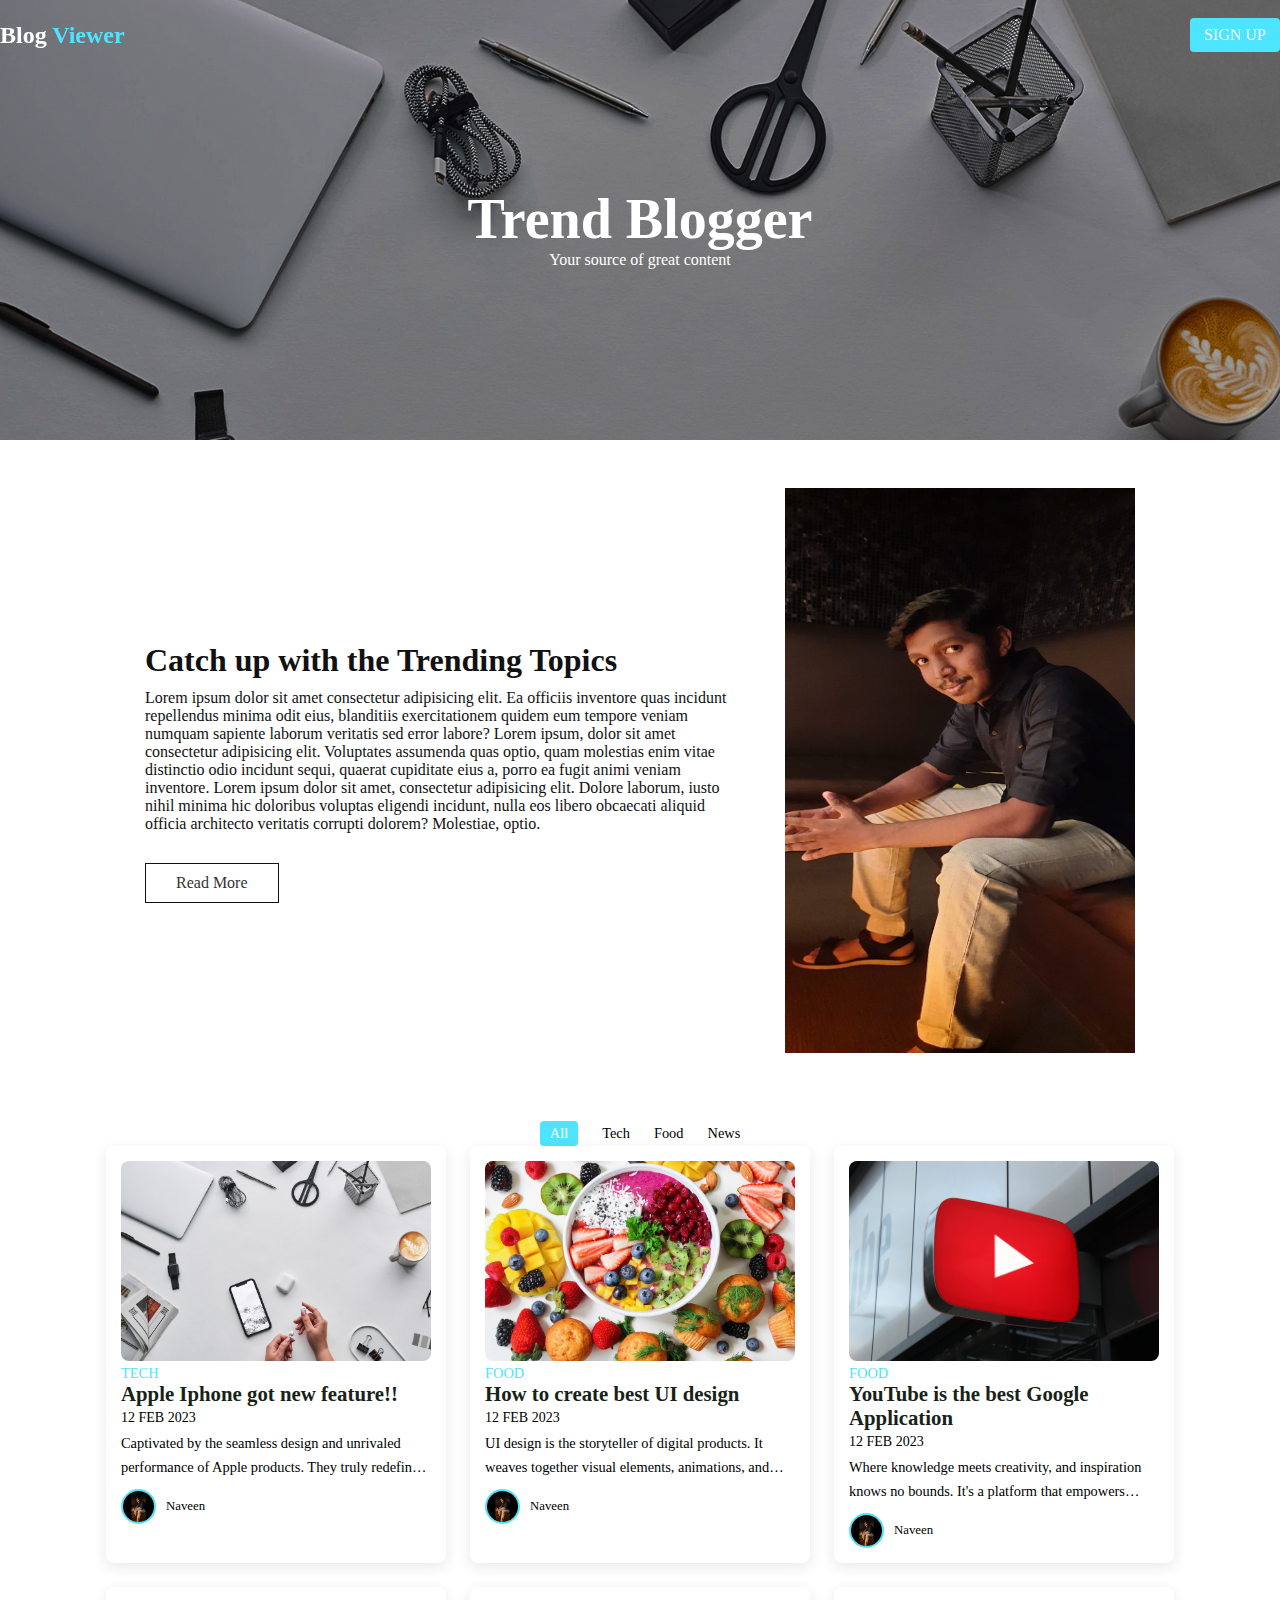
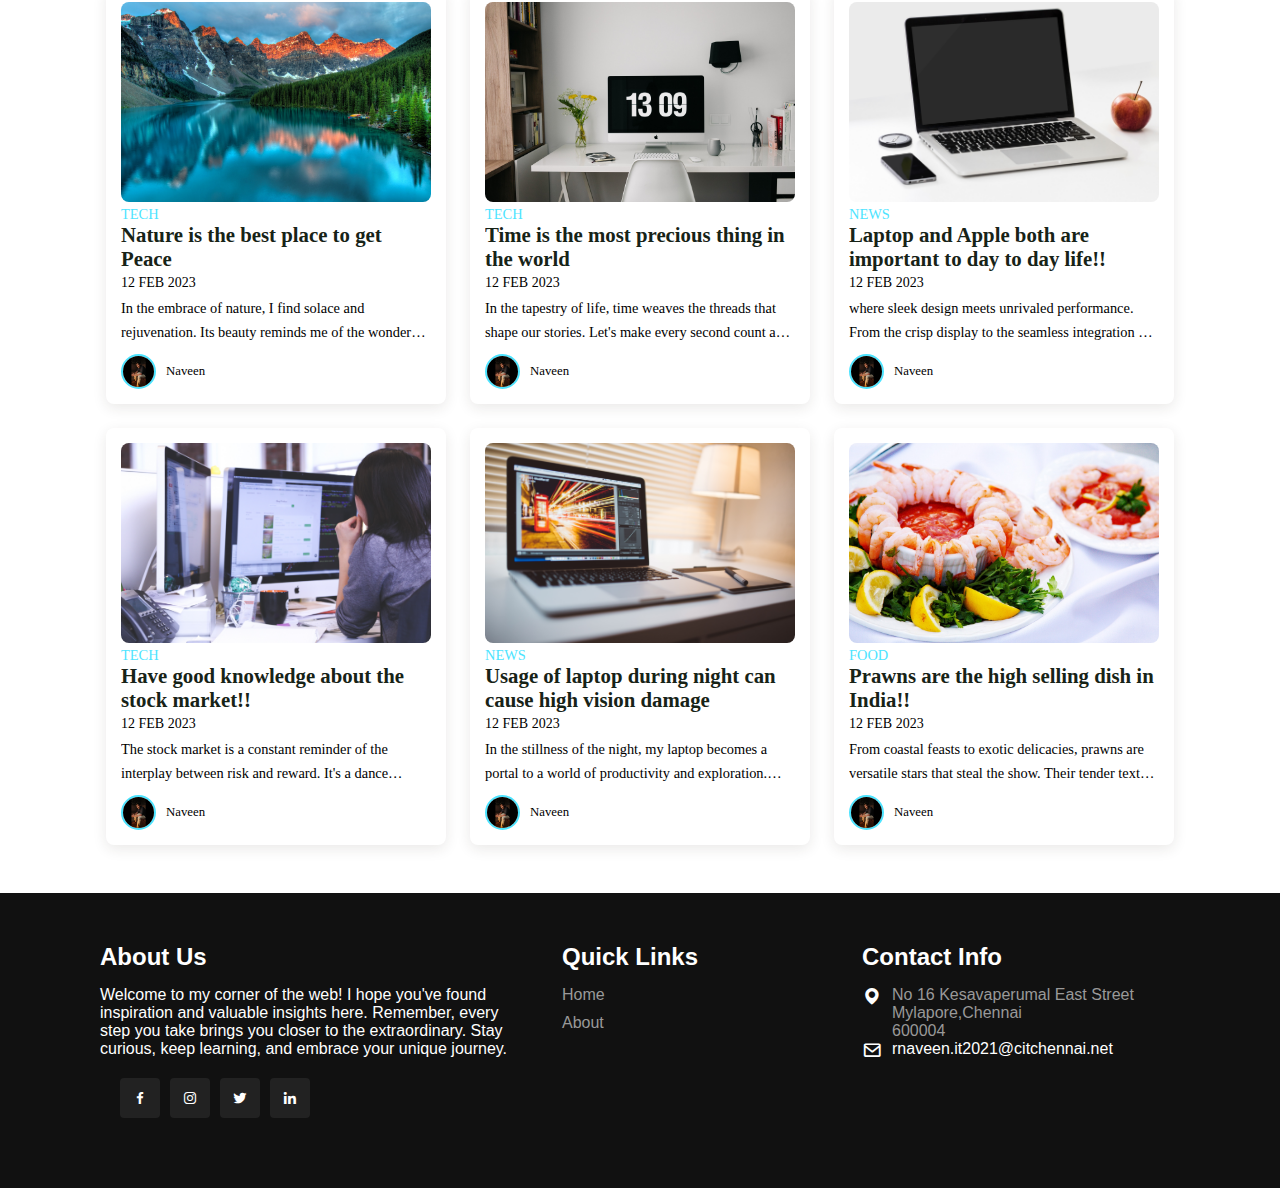
<file: Blog/index.html>
<!DOCTYPE html>
<html lang="en">
<head>
    <meta charset="UTF-8">
    <meta http-equiv="X-UA-Compatible" content="IE=edge">
    <meta name="viewport" content="width=device-width, initial-scale=1.0">
    <title>Blogger</title>
    <link rel="stylesheet" href="style.css">
    <link href='https://unpkg.com/boxicons@2.1.4/css/boxicons.min.css' rel='stylesheet'>
</head>
<body>
    <header>
        <div class="nav-container">
            <a href="#" class="logo">Blog <span>Viewer</span></a>
            <a href="index2.html" class="login">Sign up</a>
        </div>
    </header>
    <section class="home" id="home">
        <div class="home-text container">
            <h2 class="home-title"> Trend Blogger</h2>
            <span class="home-subtitle">Your source of great content</span>
        </div>
    </section>
    <section class="about conatiner" id="about">
        <div class="contentBx">
            <h2 class="titletext">Catch up with the Trending Topics</h2>
            <p class="title-text">
                Lorem ipsum dolor sit amet consectetur adipisicing elit. Ea officiis inventore quas incidunt repellendus minima odit eius, blanditiis exercitationem quidem eum tempore veniam numquam sapiente laborum veritatis sed error labore?
                Lorem ipsum, dolor sit amet consectetur adipisicing elit. Voluptates assumenda quas optio, quam molestias enim vitae distinctio odio incidunt sequi, quaerat cupiditate eius a, porro ea fugit animi veniam inventore.
                Lorem ipsum dolor sit amet, consectetur adipisicing elit. Dolore laborum, iusto nihil minima hic doloribus voluptas eligendi incidunt, nulla eos libero obcaecati aliquid officia architecto veritatis corrupti dolorem? Molestiae, optio.
            </p>
            <a href="#" class="btn2">Read More</a>
        </div>
        <div class="imgbx"> 
            <img src="about.JPG" alt="" class="fitBg">
        </div>
    </section>
    <div class="post-filter container" id="filter-container">
        <span class="filter-item active-filter" data-filter="all">All</span>
        <span class="filter-item" data-filter="tech">Tech</span>
        <span class="filter-item" data-filter="food">Food</span>
        <span class="filter-item" data-filter="news">News</span>
    </div>
    <div class="post container" id="post-container">
        <!-- post1 -->
        <div class="post-box tech">
            <img src="img1.jpg" alt="" class="post-img">
            <h2 class="category">Tech</h2>
            <a href="#" class="post-title">Apple Iphone got new feature!!</a>
            <span class="post-date">12 Feb 2023</span>
            <p class="post-description">Captivated by the seamless design and unrivaled performance of Apple products. They truly redefine innovation and elevate the user experience.</p>
            <div class="profile">
                <img src="testi1.jpg" alt="" class="profile-img">
                <span class="profile-name">Naveen</span>
            </div>
        </div>
                <!-- post2 -->
        <div class="post-box food">
            <img src="img2.jpg" alt="" class="post-img">
            <h2 class="category">Food</h2>
            <a href="blog1.html" class="post-title">How to create best UI design</a>
            <span class="post-date">12 Feb 2023</span>
            <p class="post-description">UI design is the storyteller of digital products. It weaves together visual elements, animations, and interactions to create narratives that guide and engage users on their digital journeys.</p>
            <div class="profile">
                <img src="testi1.jpg" alt="" class="profile-img">
                    <span class="profile-name">Naveen</span>
            </div>
        </div>
                            <!-- post3 -->
        <div class="post-box food">
            <img src="img3.jpg" alt="" class="post-img">
            <h2 class="category">Food</h2>
            <a href="#" class="post-title">YouTube is the best Google Application</a>
            <span class="post-date">12 Feb 2023</span>
            <p class="post-description">Where knowledge meets creativity, and inspiration knows no bounds. It's a platform that empowers creators to share their stories and passions with the world.</p>
            <div class="profile">
                <img src="testi1.jpg" alt="" class="profile-img">
                <span class="profile-name">Naveen</span>
            </div>
        </div>    
                    <!-- post4 -->
        <div class="post-box tech">
            <img src="img4.jpg" alt="" class="post-img">
            <h2 class="category">Tech</h2>
            <a href="#" class="post-title">Nature is the best place to get Peace</a>
            <span class="post-date">12 Feb 2023</span>
            <p class="post-description">In the embrace of nature, I find solace and rejuvenation. Its beauty reminds me of the wonders that exist beyond the concrete jungles we inhabit.</p>
            <div class="profile">
                <img src="testi1.jpg" alt="" class="profile-img">
                <span class="profile-name">Naveen</span>
            </div>
        </div>
                    <!-- post5 -->
        <div class="post-box tech">
            <img src="img5.jpg" alt="" class="post-img">
            <h2 class="category">Tech</h2>
            <a href="#" class="post-title">Time is the most precious thing in the world</a>
            <span class="post-date">12 Feb 2023</span>
            <p class="post-description">In the tapestry of life, time weaves the threads that shape our stories. Let's make every second count and create a legacy that stands the test of time.</p>
            <div class="profile">
                <img src="testi1.jpg" alt="" class="profile-img">
                <span class="profile-name">Naveen</span>
            </div>
        </div>
                    <!-- post6 -->
        <div class="post-box news">
            <img src="img6.jpg" alt="" class="post-img">
            <h2 class="category">News</h2>
            <a href="#" class="post-title">Laptop and Apple both are important to day to day life!!</a>
            <span class="post-date">12 Feb 2023</span>
            <p class="post-description">where sleek design meets unrivaled performance. From the crisp display to the seamless integration of hardware and software, they elevate my productivity and inspire my creativity</p>
            <div class="profile">
                <img src="testi1.jpg" alt="" class="profile-img">
                <span class="profile-name">Naveen</span>
            </div>
        </div>
                    <!-- post7 -->
        <div class="post-box tech">
            <img src="img7.jpg" alt="" class="post-img">
            <h2 class="category">Tech</h2>
            <a href="#" class="post-title">Have good knowledge about the stock market!!</a>
            <span class="post-date">12 Feb 2023</span>
            <p class="post-description">The stock market is a constant reminder of the interplay between risk and reward. It's a dance between caution and opportunity, where calculated decisions can pave the way for financial success. Let's tread this path with confidence and diligence.</p>
            <div class="profile">
                <img src="testi1.jpg" alt="" class="profile-img">
                <span class="profile-name">Naveen</span>
            </div>
        </div>
                    <!-- post8 -->
        <div class="post-box news">
            <img src="img8.jpg" alt="" class="post-img">
            <h2 class="category">News</h2>
            <a href="#" class="post-title">Usage of laptop during night can cause high vision damage</a>
            <span class="post-date">12 Feb 2023</span>
            <p class="post-description">In the stillness of the night, my laptop becomes a portal to a world of productivity and exploration. With dimmed lights and a focused mind, I delve into projects, research, and indulge in the joy of uninterrupted work</p>
            <div class="profile">
                <img src="testi1.jpg" alt="" class="profile-img">
                <span class="profile-name">Naveen</span>
            </div>
        </div>
                    <!-- post9 -->
        <div class="post-box food">
            <img src="img10.jpg" alt="" class="post-img">
            <h2 class="category">Food</h2>
            <a href="#" class="post-title">Prawns are the high selling dish in India!!</a>
            <span class="post-date">12 Feb 2023</span>
            <p class="post-description">From coastal feasts to exotic delicacies, prawns are versatile stars that steal the show. Their tender texture and delicate flavor make every dish an unforgettable experience.</p>
            <div class="profile">
                <img src="testi1.jpg" alt="" class="profile-img">
                <span class="profile-name">Naveen</span>
            </div>
        </div>
    </div>
    <footer>
        <div class="footer-container">
            <div class="sec aboutus">
                <h2>About Us</h2>
                <p>Welcome to my corner of the web! I hope you've found inspiration and valuable insights here. Remember, every step you take brings you closer to the extraordinary. Stay curious, keep learning, and embrace your unique journey.</p>    
                <ul class="sci">
                    <li><a href="#"><i class="bx bxl-facebook"></i></a></li>
                    <li><a href="#"><i class="bx bxl-instagram"></i></a></li>
                    <li><a href="#"><i class="bx bxl-twitter"></i></a></li>
                    <li><a href="#"><i class="bx bxl-linkedin"></i></a></li>
                </ul>
            </div>
            <div class="sec quicklinks">
                <h2>Quick Links</h2>
                <ul>
                    <li> <a href="#">Home</a></li>
                    <li><a href="#">About</a></li>
                </ul>
            </div>
            <div class="sec contactBx">
                <h2>Contact Info</h2>
                <ul class="info">
                    <li>
                        <span><i class='bx bxs-map'></i></span>
                        <span>No 16 Kesavaperumal East Street <br>Mylapore,Chennai <br> 600004</span>
                    </li>
                    <li>
                        <span><i class="bx bx-envelope"></i></span>
                            <p><a href="Mailto:rnaveen.it2021@citchennai.net">rnaveen.it2021@citchennai.net</a></p>
                    </li>
                </ul>
            </div>
        </div>
    </footer>
    <script src="https://cdnjs.cloudflare.com/ajax/libs/jquery/3.6.4/jquery.min.js" integrity="sha512-pumBsjNRGGqkPzKHndZMaAG+bir374sORyzM3uulLV14lN5LyykqNk8eEeUlUkB3U0M4FApyaHraT65ihJhDpQ==" crossorigin="anonymous" referrerpolicy="no-referrer"></script>
    <script src="main.js"></script>
</body>
</html>
</file>
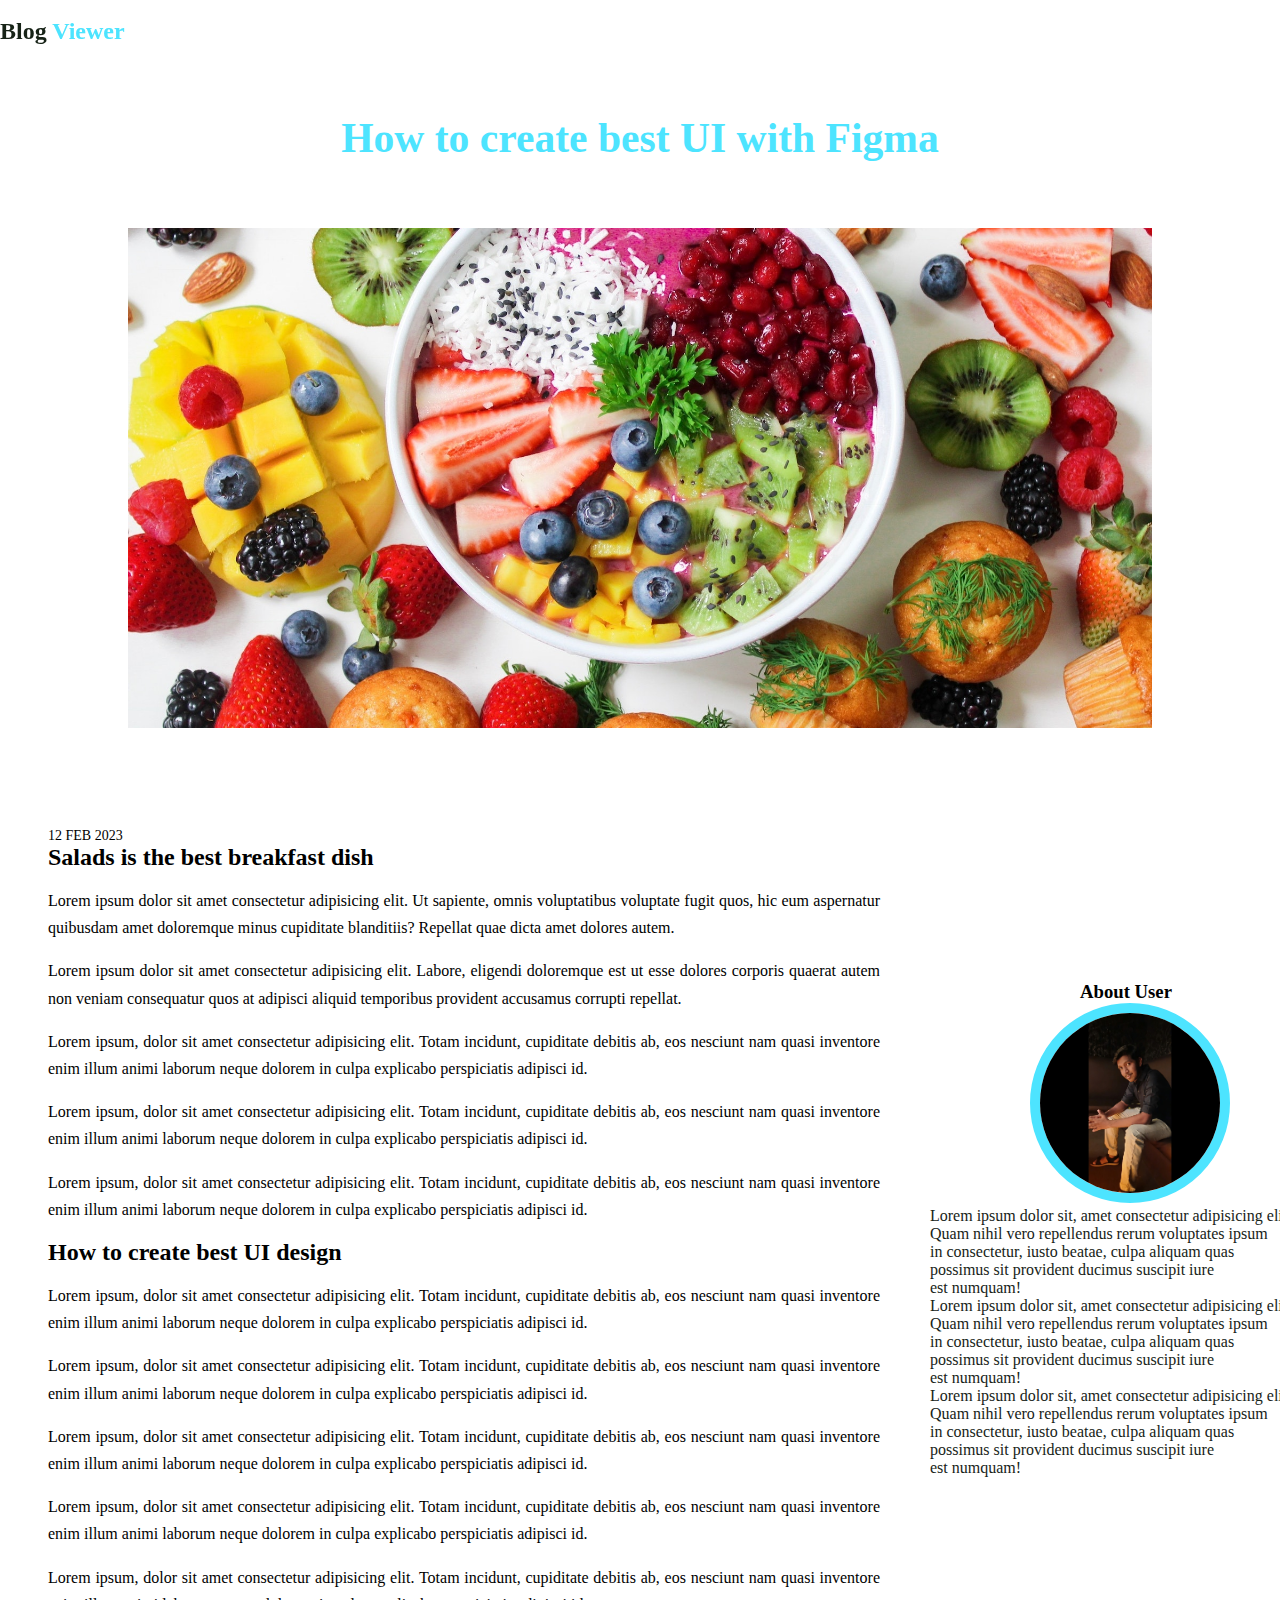
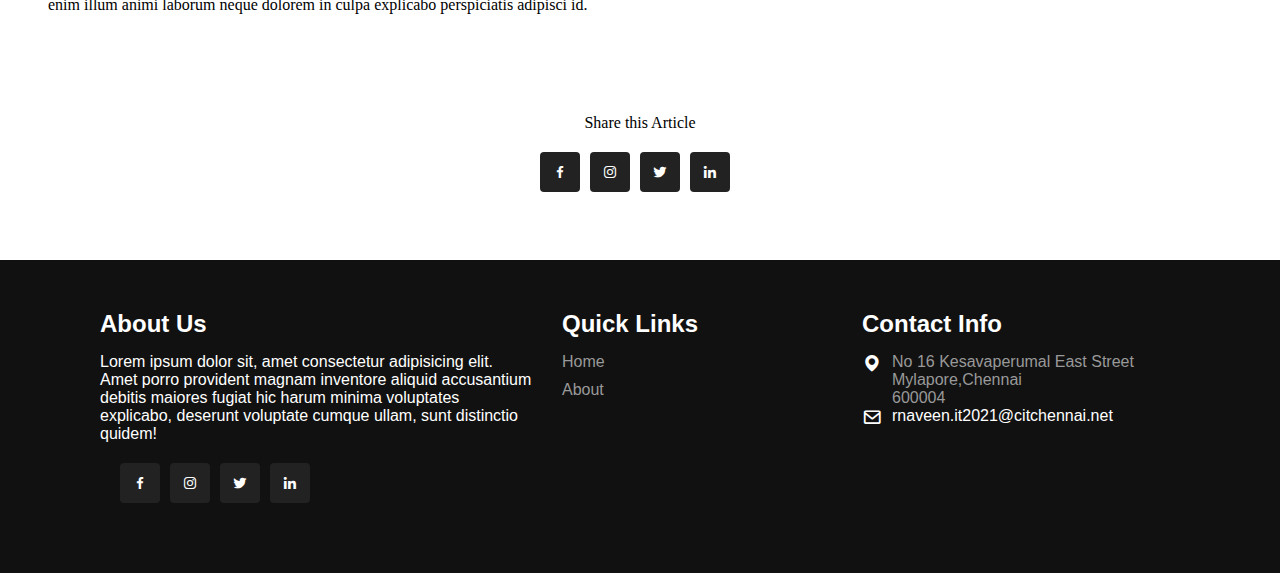
<file: Blog/blog1.html>
<!DOCTYPE html>
<html lang="en">
<head>
    <meta charset="UTF-8">
    <meta http-equiv="X-UA-Compatible" content="IE=edge">
    <meta name="viewport" content="width=device-width, initial-scale=1.0">
    <title>Blogger</title>
    <link rel="stylesheet" href="style.css">
    <link href='https://unpkg.com/boxicons@2.1.4/css/boxicons.min.css' rel='stylesheet'>
</head>
<body>
    <header>
        <div class="nav-container">
            <a href="#" class="logo1">Blog <span>Viewer</span></a>
        </div>
    </header>
        <div class="header-content post-container">
            <a href="index.html" class="back-home"></a>
            <h1 class="header-title">
                How to create best UI with Figma
            </h1>
            <img src="img2.jpg" alt="" class="header-img">
        </div>

    <section class="post-content post-container">
        <div class="section-left">
            <span class="post-date">12 Feb 2023</span>
            <h2 class="sub-heafding">Salads is the best breakfast dish</h2>
            <p class="post-text">Lorem ipsum dolor sit amet consectetur adipisicing elit. Ut sapiente, omnis voluptatibus voluptate fugit quos, hic eum aspernatur quibusdam amet doloremque minus cupiditate blanditiis? Repellat quae dicta amet dolores autem.</p>
            <p class="post-text">Lorem ipsum dolor sit amet consectetur adipisicing elit. Labore, eligendi doloremque est ut esse dolores corporis quaerat autem non veniam consequatur quos at adipisci aliquid temporibus provident accusamus corrupti repellat.</p>
            <p class="post-text">Lorem ipsum, dolor sit amet consectetur adipisicing elit. Totam incidunt, cupiditate debitis ab, eos nesciunt nam quasi inventore enim illum animi laborum neque dolorem in culpa explicabo perspiciatis adipisci id.</p>
            <p class="post-text">Lorem ipsum, dolor sit amet consectetur adipisicing elit. Totam incidunt, cupiditate debitis ab, eos nesciunt nam quasi inventore enim illum animi laborum neque dolorem in culpa explicabo perspiciatis adipisci id.</p> 
            <p class="post-text">Lorem ipsum, dolor sit amet consectetur adipisicing elit. Totam incidunt, cupiditate debitis ab, eos nesciunt nam quasi inventore enim illum animi laborum neque dolorem in culpa explicabo perspiciatis adipisci id.</p> 
            <h2 class="sub-heafding">How to create best UI design</h2>
            <p class="post-text">Lorem ipsum, dolor sit amet consectetur adipisicing elit. Totam incidunt, cupiditate debitis ab, eos nesciunt nam quasi inventore enim illum animi laborum neque dolorem in culpa explicabo perspiciatis adipisci id.</p> 
            <p class="post-text">Lorem ipsum, dolor sit amet consectetur adipisicing elit. Totam incidunt, cupiditate debitis ab, eos nesciunt nam quasi inventore enim illum animi laborum neque dolorem in culpa explicabo perspiciatis adipisci id.</p> 
            <p class="post-text">Lorem ipsum, dolor sit amet consectetur adipisicing elit. Totam incidunt, cupiditate debitis ab, eos nesciunt nam quasi inventore enim illum animi laborum neque dolorem in culpa explicabo perspiciatis adipisci id.</p> 
            <p class="post-text">Lorem ipsum, dolor sit amet consectetur adipisicing elit. Totam incidunt, cupiditate debitis ab, eos nesciunt nam quasi inventore enim illum animi laborum neque dolorem in culpa explicabo perspiciatis adipisci id.</p> 
            <p class="post-text">Lorem ipsum, dolor sit amet consectetur adipisicing elit. Totam incidunt, cupiditate debitis ab, eos nesciunt nam quasi inventore enim illum animi laborum neque dolorem in culpa explicabo perspiciatis adipisci id.</p>  
        </div>
        <div class="section-right">
            <h3>About User</h3>
            <!-- <div class="img-about"> -->
                <img id="test" src="testi1.jpg" alt="" />
            <!-- </div> -->
            <div class="user-text">
                <p>Lorem ipsum dolor sit, amet consectetur adipisicing elit. <br> Quam nihil vero repellendus rerum voluptates ipsum <br> in consectetur, iusto beatae, culpa aliquam quas <br> possimus sit provident ducimus suscipit iure <br> est numquam!</p>
                <p>Lorem ipsum dolor sit, amet consectetur adipisicing elit. <br> Quam nihil vero repellendus rerum voluptates ipsum <br> in consectetur, iusto beatae, culpa aliquam quas <br> possimus sit provident ducimus suscipit iure <br> est numquam!</p>
                <p>Lorem ipsum dolor sit, amet consectetur adipisicing elit. <br> Quam nihil vero repellendus rerum voluptates ipsum <br> in consectetur, iusto beatae, culpa aliquam quas <br> possimus sit provident ducimus suscipit iure <br> est numquam!</p> 
            </div>
        </div>
        
    </section>
  <div class="share post-container1">
        <div class="span-left-container">
            <div class="span-left">
                <span class="share-title">
                    Share this Article
                </span>
            </div>
            <div class="span-right">
                <div class="sec1 aboutus">
                    <ul class="sci">
                        <li><a href="#"><i class="bx bxl-facebook"></i></a></li>
                        <li><a href="#"><i class="bx bxl-instagram"></i></a></li>
                        <li><a href="#"><i class="bx bxl-twitter"></i></a></li>
                        <li><a href="#"><i class="bx bxl-linkedin"></i></a></li>
                    </ul>
                </div>
            </div>
        </div>
    </div>
    <footer>
        <div class="footer-container">
            <div class="sec aboutus">
                <h2>About Us</h2>
                <p>Lorem ipsum dolor sit, amet consectetur adipisicing elit. Amet porro provident magnam inventore aliquid accusantium debitis maiores fugiat hic harum minima voluptates explicabo, deserunt voluptate cumque ullam, sunt distinctio quidem!</p>    
                <ul class="sci">
                    <li><a href="#"><i class="bx bxl-facebook"></i></a></li>
                    <li><a href="#"><i class="bx bxl-instagram"></i></a></li>
                    <li><a href="#"><i class="bx bxl-twitter"></i></a></li>
                    <li><a href="#"><i class="bx bxl-linkedin"></i></a></li>
                </ul>
            </div>
            <div class="sec quicklinks">
                <h2>Quick Links</h2>
                <ul>
                    <li> <a href="#">Home</a></li>
                    <li><a href="#">About</a></li>
                </ul>
            </div>
            <div class="sec contactBx">
                <h2>Contact Info</h2>
                <ul class="info">
                    <li>
                        <span><i class='bx bxs-map'></i></span>
                        <span>No 16 Kesavaperumal East Street <br>Mylapore,Chennai <br> 600004</span>
                    </li>
                    <li>
                        <span><i class="bx bx-envelope"></i></span>
                            <p><a href="Mailto:rnaveen.it2021@citchennai.net">rnaveen.it2021@citchennai.net</a></p>
                    </li>
                </ul>
            </div>
        </div>
    </footer>

    <script src="https://cdnjs.cloudflare.com/ajax/libs/jquery/3.6.4/jquery.min.js" integrity="sha512-pumBsjNRGGqkPzKHndZMaAG+bir374sORyzM3uulLV14lN5LyykqNk8eEeUlUkB3U0M4FApyaHraT65ihJhDpQ==" crossorigin="anonymous" referrerpolicy="no-referrer"></script>
    <script src="main.js"></script>
</body>
</html>
</file>
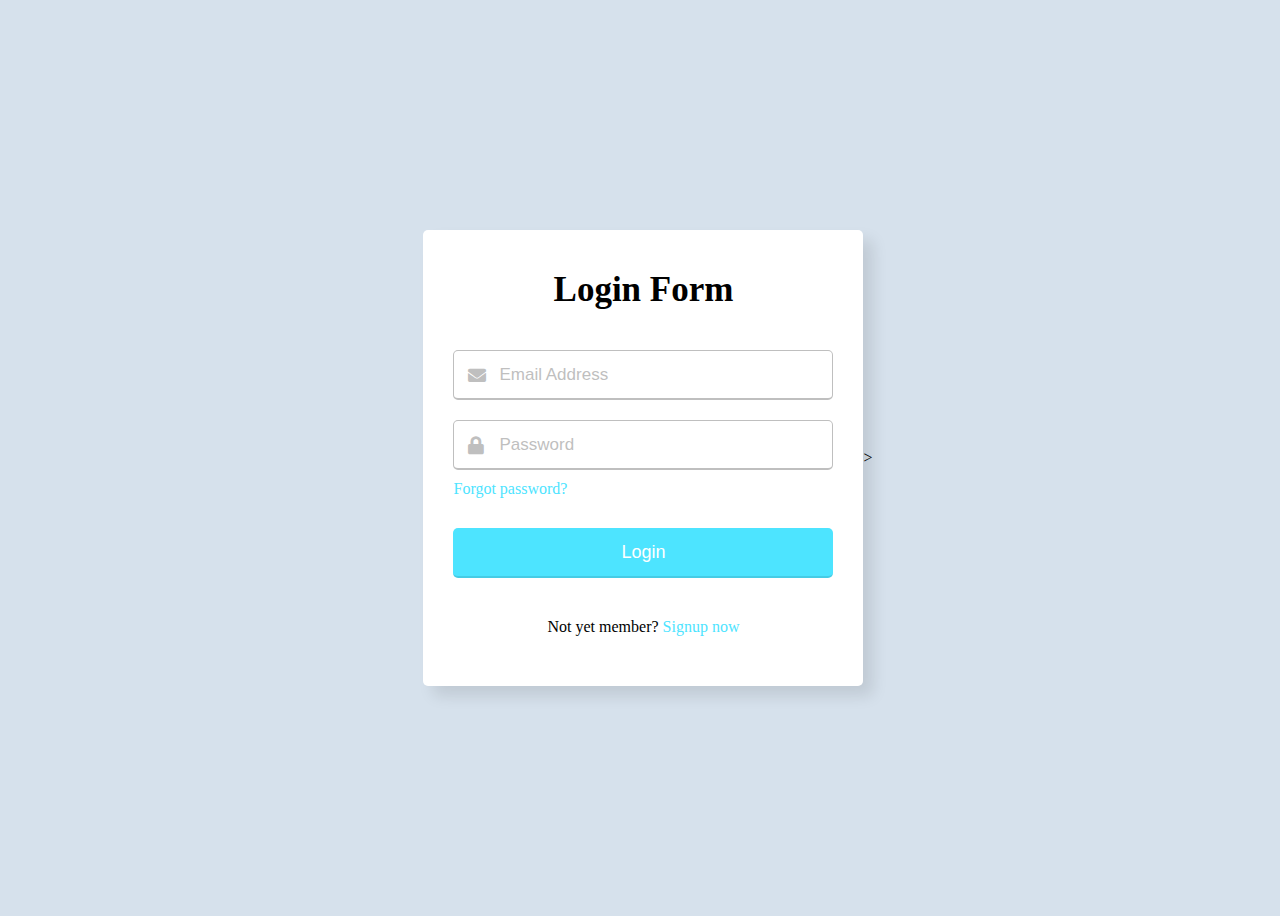
<file: Blog/index2.html>
<!DOCTYPE html
<!-- Code by CodeWithNepal - codewithnepal -->
<html lang="en">
<head>
  <meta charset="UTF-8">
  <meta name="viewport" content="width=device-width, initial-scale=1.0">
  <title>BLOGGER </title>
  <link rel="stylesheet" href="STYLE (2).css">
  <link rel="stylesheet" href="https://cdnjs.cloudflare.com/ajax/libs/font-awesome/5.15.3/css/all.min.css"/>
</head>
<body>
  <center>
  <body style="background-color:#5a85b13f;"></body>
    <div class="wrapper">
    <header> Login Form </header>
    <form action="index.html">
      <div class="field email">
        <div class="input-area">
          <input type="text" placeholder="Email Address">
          <i class="icon fas fa-envelope"></i>
          <i class="error error-icon fas fa-exclamation-circle"></i>
        </div>
        <div class="error error-txt">Email can't be blank</div>
      </div>
      <div class="field password">
        <div class="input-area">
          <input type="password" placeholder="Password">
          <i class="icon fas fa-lock"></i>
          <i class="error error-icon fas fa-exclamation-circle"></i>
        </div>
        <div class="error error-txt">Password can't be blank</div>
      </div>
      <div class="pass-txt"><a href="#">Forgot password?</a></div>
      <input type="submit" value="Login">
    </form>
    <div class="sign-txt">Not yet member? <a href="#">Signup now</a></div>
  </div>
    
    


  <script src="basic.js"></script>

  </center>
</body>
</html>>
</file>
<file: Blog/style.css>
@import url('https://fonts.googleapis.com/css2?family=Poppins:wght@300&display=swap');
*{
    font-family: 'Poppins'sans-serif;
    margin: 0;
    padding: 0;
    scroll-behavior: smooth;
    scroll-padding-top: 2rem;
    box-sizing: border-box;
}
:root{
    --container-color:#1a1e21;
    --second-color:rgba(77,228,255);
    --text-color:#172317;
    --bg-color:#fff;
}
::selection{
    color:var(--bg-color);
    background: var(--second-color);
}
a{
    text-decoration: none;
}
li{
    list-style: none;
}
img{
    width: 350px;
    height: 565px;
}
section{
    padding: 3rem 0 2rem;
}
.container{
    max-width: 1068px;
    margin: auto;
    width: 100%;
}
header{
    position: fixed;
    top: 0;
    left: 0;
    width: 100%;
    z-index: 200;
}
header.shadow{
    background: var(--bg-color);
    box-shadow: 0 1px 4px hsl(0 4% 14% / 10%);
    transition: .5s;
}
header.shadow .logo{
    color: var(--text-color);
}
.nav-container{
    display: flex;
    align-items: center;
    justify-content: space-between;
    padding: 18px 0;
}
.logo{
    font-size: 1.5rem;
    font-weight: 600;
    color: var(--bg-color);
}
.logo span{
    color: var(--second-color);
}
.login{
    padding: 8px 14px;
    text-transform: uppercase;
    font-weight: 500;
    border-radius: 4px;
    background: var(--second-color);
    color: var(--bg-color);
}
.login:hover{
    background: hsl(199, 98%, 56%);
}
.home{
    width: 100%;
    min-height: 440px;
    background-image: url("blog2.png");
    background-repeat:no-repeat  ;
    background-size: cover;
    display: grid;
    align-items: center;
    justify-content: center;
}
.home-text{
    color: var(--bg-color);
    text-align: center;
}

.home-title{
    font-size: 3.5rem;
    font-weight: bold;
}
.home-subtitle{
    font-size: 1rem;
    font-weight: 400;
}
.about
{
    position: relative;
    width: 100%;
    display: flex !important;
    justify-content: center;
    align-items: center;
}
.about .contentBx{
    max-width: 50%;
    width: 50%;
    text-align: left;
    padding-right: 40px;
}
.titletext{
    font-weight: 600;
    color: #111;
    font-size: 2rem;
    margin-bottom: 10px;
}
a{
    color: #fff;
}
.title-text{
    color:#111;
    font-size:1em;
}
.about .imgBx{
    position: relative;
    min-width: 50%;
    width: 50%;
    min-height: 500px;
}
.btn2{
    position: relative;
    display: inline-block;
    margin-top: 30px;
    padding: 10px 30px;
    background: #fff;
    border: 1px solid #111;
    color:#333;
    text-decoration: none;
    transition: .5s;
}
.btn2:hover{
    background-color: var(--second-color);
    border:none;
    color:#fff;
}
.post-filter{
    display: flex;
    justify-content: center;
    align-items: center;
    column-gap: 1.5rem;
    margin-top: 2rem !important;
}
.filter-item{
    font-size: 0.9rem;
    font-weight: 500;
    cursor: pointer;
}
.active-filter{
    background: var(--second-color);
    color: var(--bg-color);
    padding: 4px 10px;
    border-radius: 4px;
}
 /* .post{
    display: grid; 
    grid-template-columns: repeat(autofit,minmax(280px,auto)); 
    justify-content: center;
    gap: 1.5rem;   
}  */
.post{
    display: grid;
    grid-template-columns: repeat(auto-fit, minmax(280px,auto));
    justify-content: center;
    gap: 1.5rem;
}
.post-box{
    background: var(--bg-color);
    box-shadow: 0 4px 14px hsl(35deg 25% 15% / 10%);
    padding: 15px;
    border-radius: 0.5rem;
}
.post-img{
    width: 100%;
    height: 200px;
    object-fit: cover;
    object-position: center;
    border-radius: 0.5rem;
}
.category{
    font-size: 0.9rem;
    font-weight: 500;
    text-transform: uppercase;
    color: var(--second-color);
}
.post-title{
    font-size: 1.3rem;
    font-weight: 600;
    color: var(--text-color);
    display: -webkit-box;
    -webkit-line-clamp:2;
    -webkit-box-orient:vertical;
    overflow: hidden;
}
.post-date{
    display: flex;
    font-size: 0.875rem;
    text-transform: uppercase;
    margin-top: 4px;
    font-weight: 400;
}
.post-description{
    font-size: 0.9rem;
    line-height: 1.5rem;
    margin: 5px 0 10px;
    display: -webkit-box;
    -webkit-line-clamp:2;
    -webkit-box-orient:vertical;
    overflow: hidden;
}
.profile{
    display: flex;
    align-items: center;
    gap: 10px;
}
.profile-img{
    width: 35px;
    height: 35px;
    border-radius: 50%;
    object-fit: cover;
    object-position: center;
    border:2px solid var(--second-color);
}
.profile-name{
    font-size: 0.8rem;
    font-weight: 500; 
}
footer{
    position: relative;
    width:100%;
    height: auto;
    padding: 50px 100px;
    margin-top: 3rem;
    background: #111;
    display: flex;
    font-family: sans-serif;
    justify-content: space-between;
}
.footer-container
{
    display: flex;
    justify-content: space-between;
    flex-wrap: wrap;
    flex-direction: row;
}
.footer-container .sec{
    margin-right: 30px;
}
.footer-container .sec.aboutus{
    width: 40%;
}
.footer-container h2{
    position: relative;
    color: #fff;
    margin-bottom: 15px;
}
.footer-container .h2::before{
    content: '';
    position: absolute;
    bottom: -5px;
    left: 0;
    width: 50px;
    height: 2px;
    background: rgba(77,228,255);
}
footer p{
    color: #fff;
}
.sci{
    margin: 20px;
    display: flex;
}
.sci li{
    list-style-type:none;
}
.sci li a{
    display: inline-block;
    width: 40px;
    height: 40px;
    background: #222;
    display: flex;
    justify-content: center;
    align-items: center;
    margin-right: 10px;
    text-decoration: none;
    border-radius: 4px;
    transition: .5s;
}
.sci li a:hover{
    background: rgba(77,228,255);
}
.sci i a .bx{
    color: #fff;
    font-size: 20px;
}
.quicklinks{
    position: relative;
    width: 25%;
}
.quicklinks ul li{
    list-style: none;
}
.quicklinks ul li a{
    color: #999;
    text-decoration: none;
    margin-bottom: 10px;
    display: inline-block;
    transition: .3s;
}
.quicklinks ul li a:hover{
    color: #fff;
}
.footer-container .contactBx{
    width: calc(35% - 60px);
    margin-right: 0 !important;
}
.contentBx .info{
    position: relative;

}
.contactBx .info li{
    display: flex !important;
    margin-right: 16px;
}
.contactBx .info li span:nth-child(1){
    color: #fff;
    font-size: 20px;
    margin-right: 10px;
}
.contactBx .info li span{
    color: #999;
}
.contactBx .infoli a{
    color: #999;
    text-decoration: none;
    transition: .5s;
}
.contactBx .info li a:hover{
    color: #fff;
}
@media (max-width: 1060px){
    .container{
        margin: 0 auto;
        width: 95%;
    }
    .home-text{
        width: 100%;
    }
}
@media(max-width:768px){
    .nav{
        padding:10px 0;
    }
    section{
        padding: 2rem 0 !important
    }
    .header-content{
        margin-top: 3rem !important;
    }
    .home{
        min-height: 380px;
    }
    .home-title{
        font-size: 3rem;
    }
    .header-title{
        font-size: 2rem;
    }
    .header-img{
        height: 370px;
    }
    .about{
        flex-direction: column;
    }
    .about .contentBx{
        min-width: 100%;
        width: 100%;
        text-align: center;
        padding-right: 0px;
    }
    .about .contentBx,.about .imgBx{
        min-width: 100%;
        width:100%;
        padding-right: 0px;
        text-align: center;
    }
    .abou.imgBx{
        min-height: 250px;
    }
    .btn2{
        margin-bottom: 30px;
    }
    .post-header{
        height: 435px;
    }
    .post-header{
        margin-top: 9rem !important;
    }
}
@media(max-width:570px){
    .post-header{
        height:390px
    }
    .header-title{
        width: 100%;
    }
    .header-img{
        height: 340px;
    }
}
@media(max-width:396px){
    .home-title{
        font-size: 2rem;
    }
    .home-subtitle{
        font-size: 0.9rem;
    }
    .home{
        min-height: 300px;
    }
    .post-box{
        padding: 10px;
    }
    .header-title{
        font-size: 1.4rem;
    }
    .header-img{
        height: 240px;
    }
    .post-header{
        height: 335px;
    }
    .header-img{
        height: 340px;
    }
}
@media(max-width:991px){
    footer{
        padding: 40px;
        font-size: 20px;
    }
    footer .footer-container{
        flex-direction: column;
    }
    footer .footer-container .sec{
        margin-right: 0;
        margin-bottom: 40px;
    }
    footer .footer-container .sec.aboutus{
        width: 100% !important;
    }
    footer .footer-container .quicklinks{
        width: 100%;
    }
    footer .footer-container .contactBx{
        width: 100%;
    }
}
.post-header{
    width: 100%;
    height: 500px;
    background: var(--bg-color);
}
.post-container
{
    margin: auto;
    width: 100%;
    display: grid;
    grid-template-columns: 65% 35%;
    align-items: center;
    gap: 50px;
}
.header-content{
    display: flex;
    flex-direction: column;
    align-items: center;
    margin-top: 4rem !important;

}
.back-home{
    color: var(--second-color);
    font-size: 0.9rem;
}
.header-title{
    width: 90%;
    font-size: 2.6rem;
    color: var(--second-color);
    text-align: center;
    margin-bottom: 1rem;
}
.header-img{
    width: 80%;
    height: 500px;
    object-fit: cover;
    object-position: center;
}
.logo1{
    font-size: 1.5rem;
    font-weight: 600;
    color: var(--text-color);
}
.logo1 span{
    color: var(--second-color);
}
.post-content{
    margin: 3rem !important;

}
.sub-heading{
    font-size: 1.2rem;
}
.post-text{
    font-size: 1rem;
    line-height: 1.7rem;
    margin: 1rem 0;
    text-align: justify;
}
#test{
    width: 200px;
    height: 200px;
    /* margin-top: 600px */
    margin-left: 100px;
    border-radius: 50%;
    border: 10px solid var(--second-color);
}
.section-right h3{
    margin-left: 150px;
}
.section-right .user-text{
    color: var(--text-color);
    /* margin-bottom: 600px; */
}
#social1{
    display: inline-block;
    width: 40px;
    height: 40px;
    background: #222;
    display: flex;
    justify-content: center;
    align-items: center;
    margin-right: 10px;
    text-decoration: none;
    border-radius: 4px;
    transition: .5s;
}
.share.post-container{
     margin: auto;
    width: 100%;
    display: grid;
    grid-template-columns: 65% 35%;
    align-items: center;
    gap: 50px;
}

.span-left-container{
    display:flex;
    flex-direction: column;
    justify-content: center;
    align-items: center;
    
}
</file>
<file: Blog/STYLE (2).css>
@import url('https://fonts.googleapis.com/css2?family=Poppins:wght@400;500;600&display=swap')
*{
  margin: 0;
  padding: 0;
  box-sizing: border-box;
  font-family: "Poppins", sans-serif;
}
body{
  width: 100%;
  height: 100vh;
  display: flex;
  align-items: center;
  justify-content: center;
  background: rgba(77,228,255);
}
::selection{
  color: #fff;
  background: rgba(77,228,255);
}
.wrapper{
  width: 380px;
  padding: 40px 30px 50px 30px;
  background: #fff;
  border-radius: 5px;
  text-align: center;
  box-shadow: 10px 10px 15px rgba(0,0,0,0.1);
}
.wrapper header{
  font-size: 35px;
  font-weight: 600;
}
.wrapper form{
  margin: 40px 0;
}
form .field{
  width: 100%;
  margin-bottom: 20px;
}
form .field.shake{
  animation: shake 0.3s ease-in-out;
}
@keyframes shake {
  0%, 100%{
    margin-left: 0px;
  }
  20%, 80%{
    margin-left: -12px;
  }
  40%, 60%{
    margin-left: 12px;
  }
}
form .field .input-area{
  height: 50px;
  width: 100%;
  position: relative;
}
form input{
  width: 100%;
  height: 100%;
  outline: none;
  padding: 0 45px;
  font-size: 18px;
  background: none;
  caret-color: rgba(77,228,255);
  border-radius: 5px;
  border: 1px solid #bfbfbf;
  border-bottom-width: 2px;
  transition: all 0.2s ease;
}
form .field input:focus,
form .field.valid input{
  border-color: rgba(77,228,255);
}
form .field.shake input,
form .field.error input{
  border-color: #dc3545;
}
.field .input-area i{
  position: absolute;
  top: 50%;
  font-size: 18px;
  pointer-events: none;
  transform: translateY(-50%);
}
.input-area .icon{
  left: 15px;
  color: #bfbfbf;
  transition: color 0.2s ease;
}
.input-area .error-icon{
  right: 15px;
  color: #dc3545;
}
form input:focus ~ .icon,
form .field.valid .icon{
  color: rgba(77,228,255);
}
form .field.shake input:focus ~ .icon,
form .field.error input:focus ~ .icon{
  color: #bfbfbf;
}
form input::placeholder{
  color: #bfbfbf;
  font-size: 17px;
}
form .field .error-txt{
  color: #dc3545;
  text-align: left;
  margin-top: 5px;
}
form .field .error{
  display: none;
}
form .field.shake .error,
form .field.error .error{
  display: block;
}
form .pass-txt{
  text-align: left;
  margin-top: -10px;
}
.wrapper a{
  color: rgba(77,228,255);
  text-decoration: none;
}
.wrapper a:hover{
  text-decoration: underline;
}
form input[type="submit"]{
  height: 50px;
  margin-top: 30px;
  color: #fff;
  padding: 0;
  border: none;
  background: rgba(77,228,255);
  cursor: pointer;
  border-bottom: 2px solid rgba(0,0,0,0.1);
  transition: all 0.3s ease;
}
form input[type="submit"]:hover{
  background: rgba(77,228,255);
};
</file>
